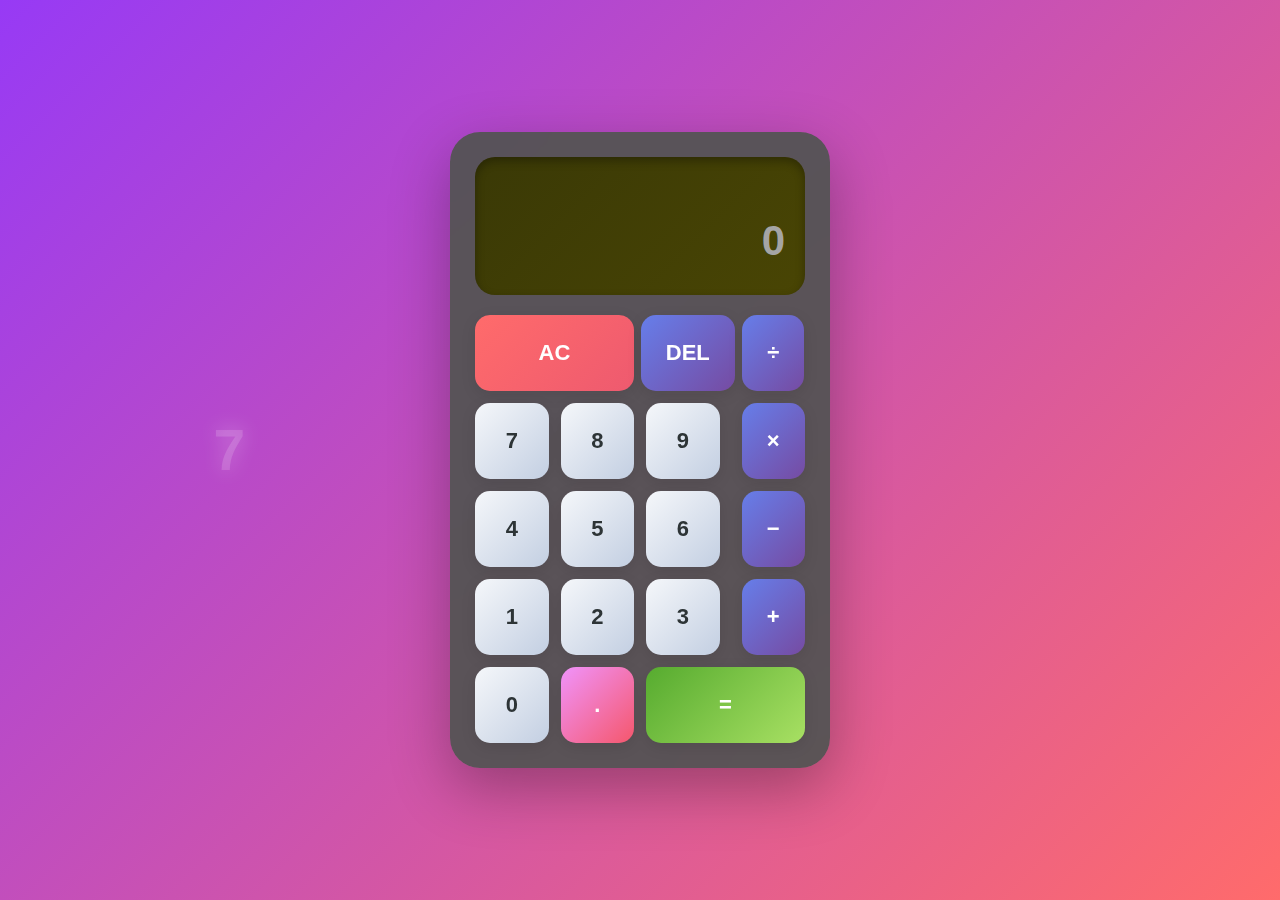
<file: calculator/index.html>
<!DOCTYPE html>
<html lang="pt-BR">
<head>
    <meta charset="UTF-8">
    <meta name="viewport" content="width=device-width, initial-scale=1.0">
    <link rel="shortcut icon" href="favicon.ico" type="image/x-icon">
    <title>Calculadora - Curso</title>
    <link rel="stylesheet" href="style.css">
</head>
<body>
    <div class="calculator">
        <div class="display">
            <div class="display-previous" id="previous"></div>
            <div class="display-current" id="current">0</div>
        </div>
        <div class="buttons">
            <button class="btn-clear" onclick="limparDisplay()">AC</button>
            <button class="btn-operator" onclick="apagarUltimo()">DEL</button>
            <button class="btn-operator" onclick="definirOperador('/')">÷</button>
            <button class="btn-number" onclick="adicionarNumero('7')">7</button>
            <button class="btn-number" onclick="adicionarNumero('8')">8</button>
            <button class="btn-number" onclick="adicionarNumero('9')">9</button>
            <button class="btn-operator" onclick="definirOperador('*')">×</button>
            <button class="btn-number" onclick="adicionarNumero('4')">4</button>
            <button class="btn-number" onclick="adicionarNumero('5')">5</button>
            <button class="btn-number" onclick="adicionarNumero('6')">6</button>
            <button class="btn-operator" onclick="definirOperador('-')">−</button>
            <button class="btn-number" onclick="adicionarNumero('1')">1</button>
            <button class="btn-number" onclick="adicionarNumero('2')">2</button>
            <button class="btn-number" onclick="adicionarNumero('3')">3</button>
            <button class="btn-operator" onclick="definirOperador('+')">+</button>
            <button class="btn-number" onclick="adicionarNumero('0')">0</button>
            <button class="btn-decimal" onclick="adicionarNumero('.')">.</button>
            <button class="btn-equals" onclick="calcular()">=</button>
        </div>
    </div>

    <script src="script.js"></script>
</body>
</html>
</file>
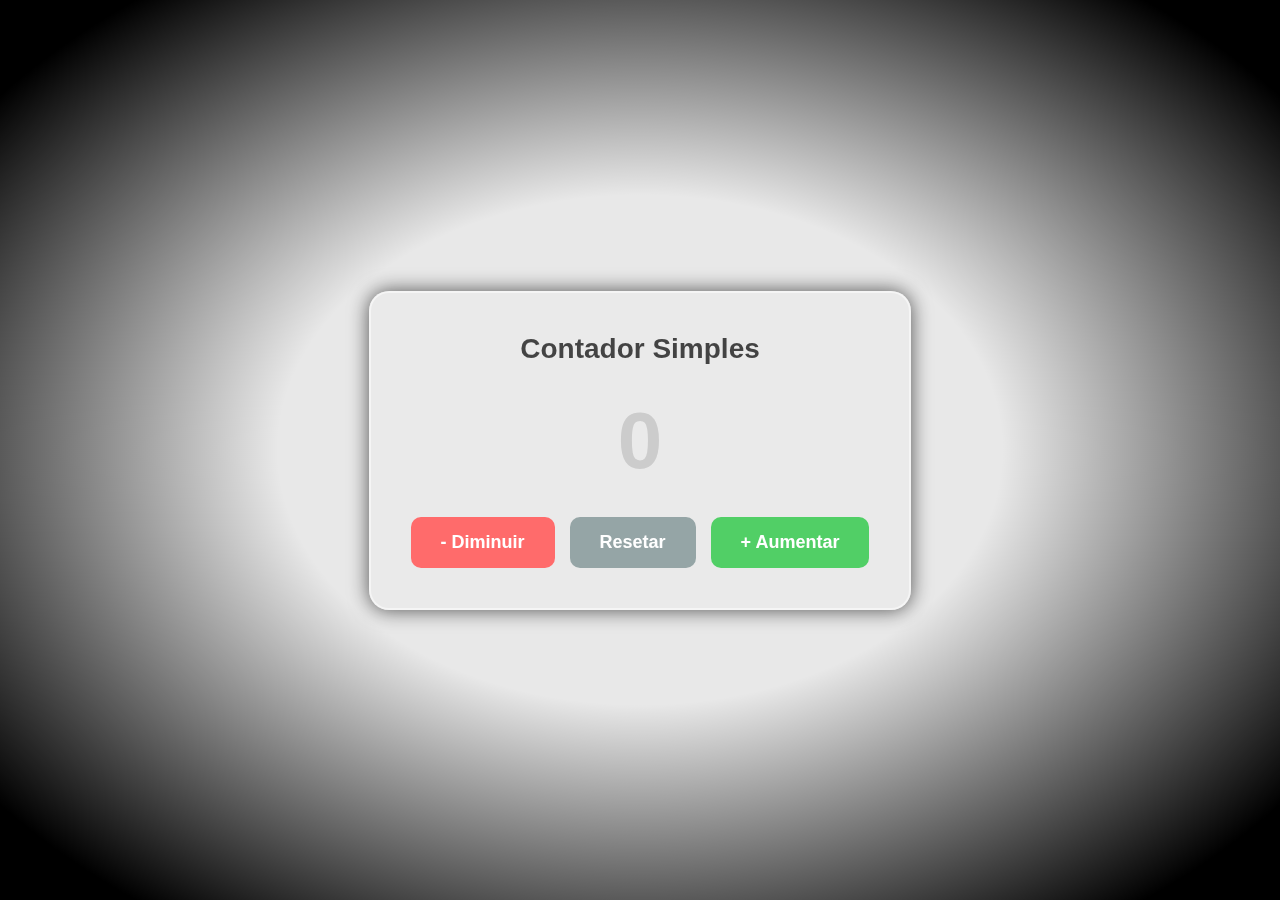
<file: click/index.html>
<!DOCTYPE html>
<html lang="pt-BR">
<head>
    <meta charset="UTF-8">
    <meta name="viewport" content="width=device-width, initial-scale=1.0">
    <title>Contador Simples</title>
   <link rel="stylesheet" href="style.css">
</head>
<body>
    <div class="container">
        <h1>Contador Simples</h1>
        <div id="contador">0</div>
        <div class="botoes">
            <button id="diminuir">- Diminuir</button>
            <button id="resetar">Resetar</button>
            <button id="aumentar">+ Aumentar</button>
        </div>
    </div>

    <script src="script.js"></script>
</body>
</html>
</file>
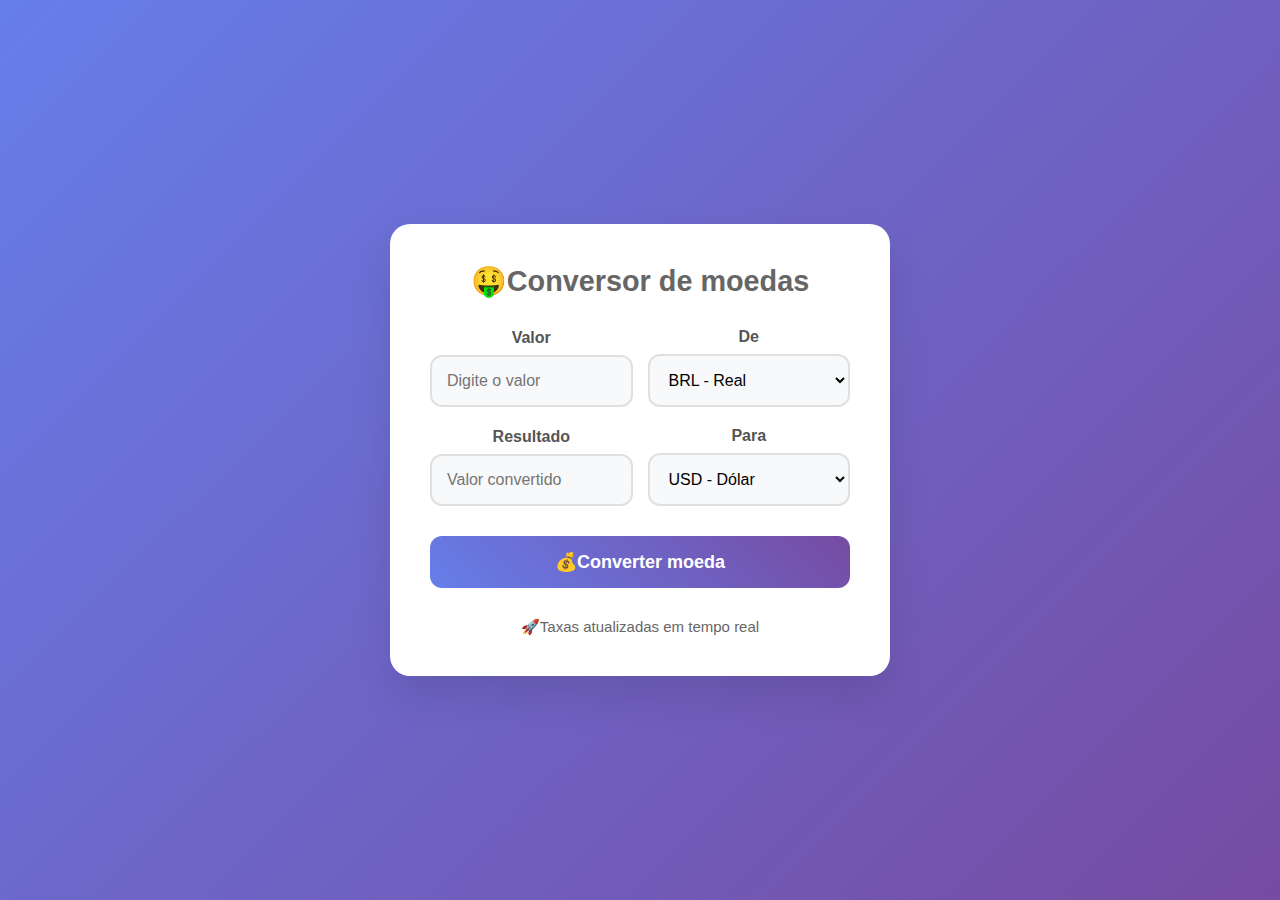
<file: conversor/index.html>
<!DOCTYPE html>
<html lang="pt-br">

<head>
    <meta charset="UTF-8">
    <meta name="viewport" content="width=device-width, initial-scale=1.0">
    <link rel="shortcut icon" href="favicon.ico" type="image/x-icon">
    <link rel="stylesheet" href="style.css">
    <title>Conversor de moedas</title>
</head>

<body>

    <!-- URL DO PROJETO:(https://www.youtube.com/watch?v=RBRybGiw6KM&list=WL&index=2) -->

    <div class="container">
        <h1>🤑Conversor de moedas</h1>

        <!-- FORMULÁRIO -->
        <form action="" class="converter-form" id="converterForm">

            <div class="currency-row">

                <div class="currency-input">
                    <label for="amount">Valor</label>
                    <input type="number" id="amount" placeholder="Digite o valor" step="0.1" min="0" required>
                </div>

                <div class="currency-select">
                    <label for="fromCurrency">De</label>
                    <select name="" id="fromCurrency" required>
                        <option value="USD">USD - Dólar</option>
                        <option value="EUR">EUR - Euro</option>
                        <option value="BRL" selected>BRL - Real</option>
                        <option value="GBP">GBP - Libra</option>
                        <option value="JPY">JPY - Iene</option>
                        <option value="CAD">CAD - Dólar Canadense</option>
                        <option value="AUD">AUD - Dólar Australiano</option>
                        <option value="CHF">CHF - Franco Suíço</option>
                        <option value="CNY">CNY - Yuan</option>
                        <option value="ARS">ARS - Peso Argentino</option>
                    </select>
                </div>

            </div>

            <div class="currency-row">

                <div class="currency-input">
                    <label for="converteamount">Resultado</label>
                    <input type="text" readonly id="converteamount" placeholder="Valor convertido">
                </div>

                <div class="currency-select">
                    <label for="toCurrency">Para</label>
                    <select name="" id="toCurrency" required>
                        <option value="USD" selected>USD - Dólar</option>
                        <option value="EUR">EUR - Euro</option>
                        <option value="BRL">BRL - Real</option>
                        <option value="GBP">GBP - Libra</option>
                        <option value="JPY">JPY - Iene</option>
                        <option value="CAD">CAD - Dólar Canadense</option>
                        <option value="AUD">AUD - Dólar Australiano</option>
                        <option value="CHF">CHF - Franco Suíço</option>
                        <option value="CNY">CNY - Yuan</option>
                        <option value="ARS">ARS - Peso Argentino</option>
                    </select>
                </div>

            </div>

            <button type="submit" class="converter-btn" id="converterBtn">
                💰Converter moeda
            </button>

        </form>

        <!-- //LOAD -->
        <div class="loading">
            <div class="spinner"></div>
            <p>Buscando cotação...</p>
        </div>

        <div class="result"></div>
        <div class="error"></div>

        <div class="info">
            <p>🚀Taxas atualizadas em tempo real</p>
        </div>

    </div>

    <script src="main.js"></script>
</body>

</html>
</file>
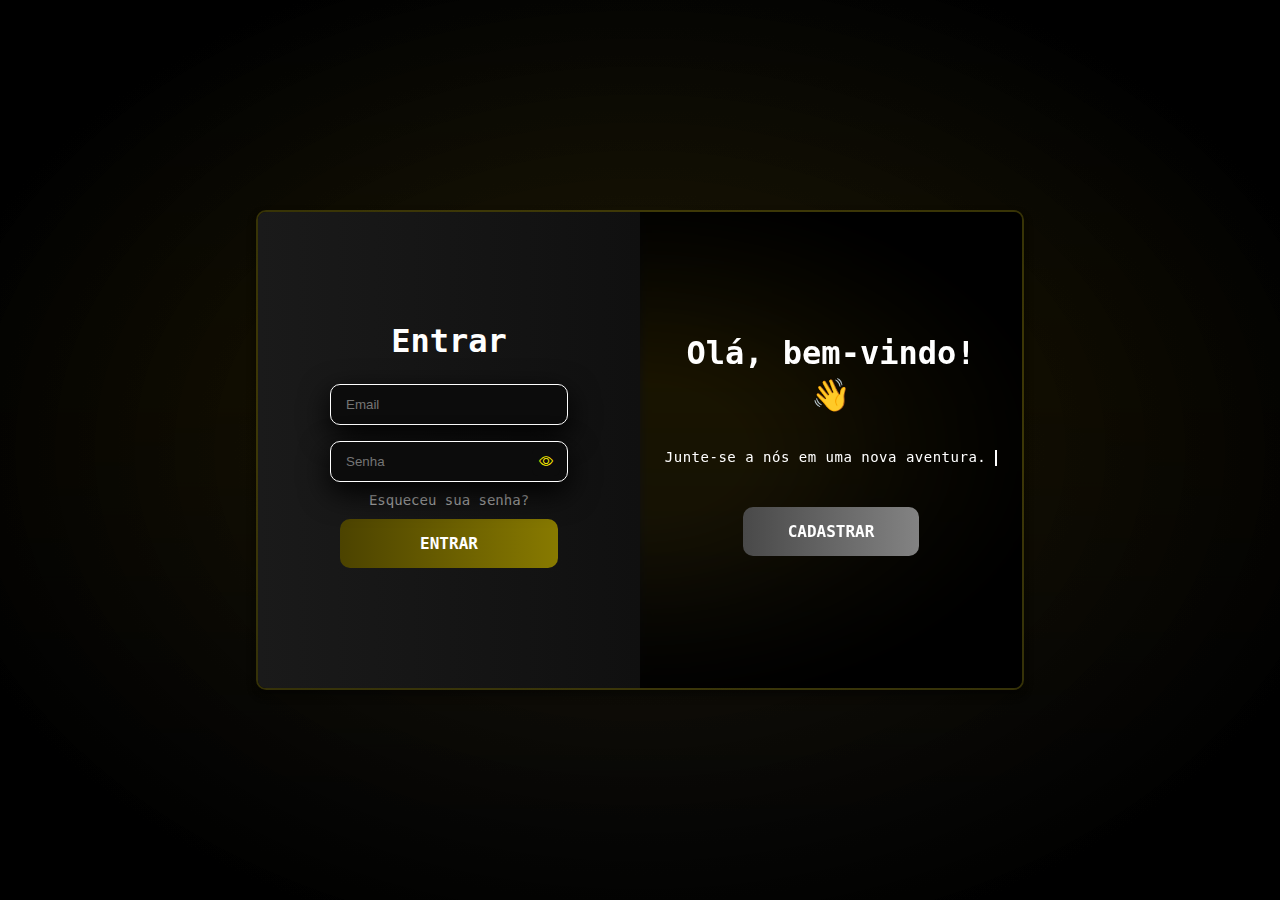
<file: login/index.html>
<!DOCTYPE html>
<html lang="pt-BR">
  <head>
    <meta charset="UTF-8" />
    <meta http-equiv="X-UA-Compatible" content="IE=edge" />
    <meta name="viewport" content="width=device-width, initial-scale=1.0" />
    <link rel="stylesheet" href="style.css" />
    <link rel="preconnect" href="https://fonts.googleapis.com" />
    <link rel="preconnect" href="https://fonts.gstatic.com" crossorigin />
    <link
      href="https://fonts.googleapis.com/css2?family=Libre+Franklin:wght@300&display=swap"
      rel="stylesheet"
    />
    <link
      rel="stylesheet"
      href="https://cdn.jsdelivr.net/npm/bootstrap-icons@1.13.1/font/bootstrap-icons.min.css"
    />
    <title>Entrar | Login</title>
  </head>
  <body>
    <div class="body-container">
      <div class="container" id="container">
        <div>
          <div class="form-container sign-up-container">
            <form action="#" class="input-signup">
              <h1>Crie uma conta</h1>
                  <input type="text" placeholder="Nome" required/>
                  <input type="email" placeholder="Email" required/>
                  <div class="password-wrapper">
                    <input type="password" class="password-input" placeholder="Senha" required />
                    <button type="button" class="pwd-toggle" aria-label="Mostrar senha">
                      <i class="bi bi-eye"></i>
                    </button>
                  </div>
                  <div class="btn-grad">Cadastrar</div>
            </form>
          </div>
          <div class="form-container sign-in-container">
            <form action="#">
              <h1>Entrar</h1>
              <div class="input-signin">
                    <input type="email" id="email" placeholder="Email" />
                    <div class="password-wrapper">
                      <input type="password" class="password-input" placeholder="Senha" required />
                      <button type="button" class="pwd-toggle" aria-label="Mostrar senha">
                        <i class="bi bi-eye"></i>
                      </button>
                    </div>
                    <a href="#">Esqueceu sua senha?</a>
                    <div class="btn-grad">Entrar</div>
              </div>
            </form>
          </div>
        </div>

        <div>
          <div class="overlay-container">
            <div class="overlay">
              <div class="overlay-panel overlay-left">
                <h1>Bem-vindo de volta!<br><span class="wave-emoji">&#128075;</span></h1>
                <p>Vamos continuar de onde parou. <span class="bar-type"></span></p>
                <div class="btn-grad" id="signIn">Entrar</div>
              </div>
              <div class="overlay-panel overlay-right">
                <h1>Olá, bem-vindo!<br><span class="wave-emoji">&#128075;</span></h1>
                <p>Junte-se a nós em uma nova aventura. <span class="bar-type"></span></p>
                <div class="btn-grad" id="signUp">Cadastrar</div>
              </div>
            </div>
          </div>
        </div>
      </div>
    </div>
    <script type="text/javascript" src="index.js"></script>
  </body>
</html>
</file>
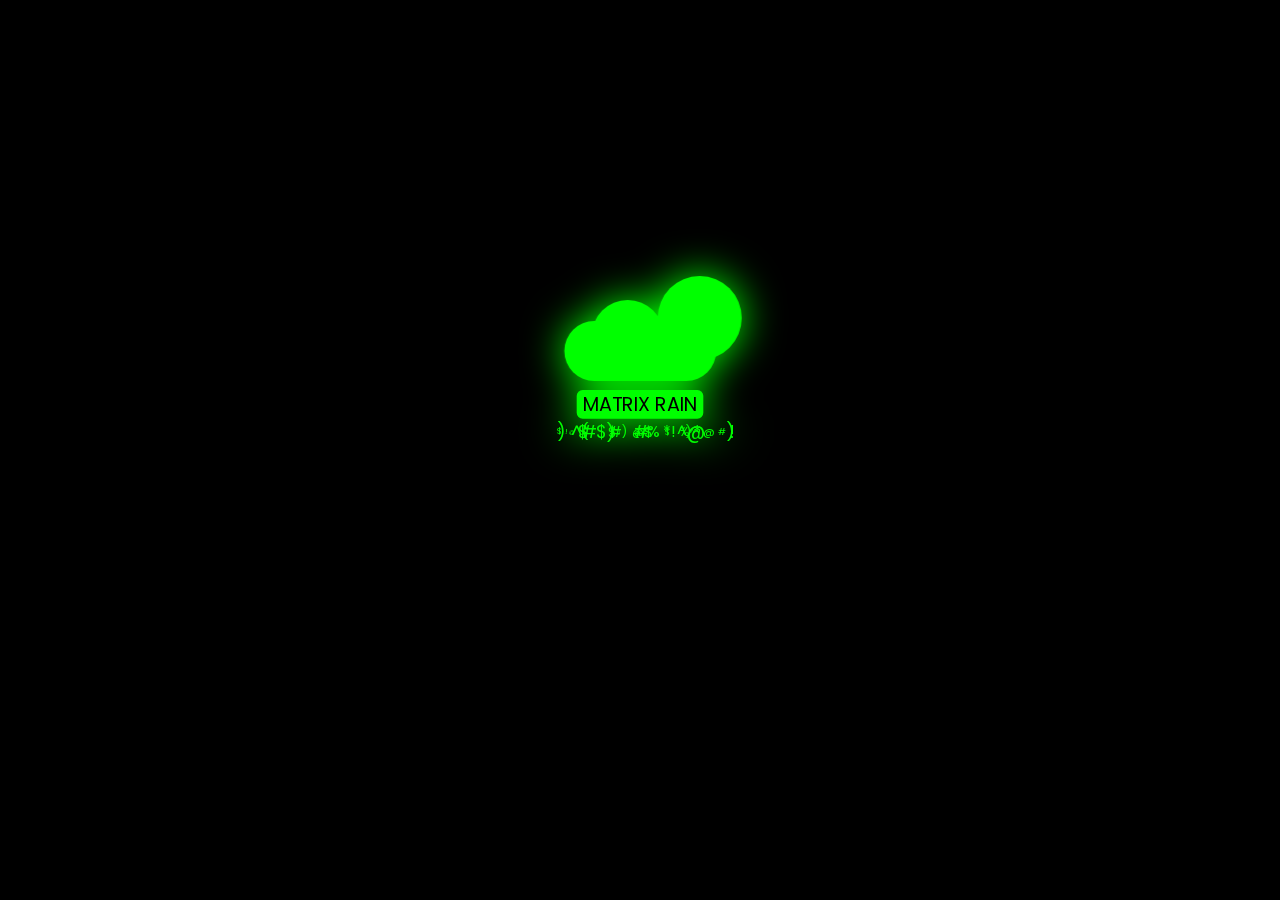
<file: matrix/index.html>
<!DOCTYPE html>
<html lang="en">
<head>
    <meta charset="UTF-8">
    <meta name="viewport" content="width=device-width, initial-scale=1.0">
    <link rel="stylesheet" href="style.css">
    <script defer src="main.js"></script>
    <title>Document</title>
</head>
<body>

        <div class="container">
            <div class="cloud">
                <h2>Matrix Rain</h2>
            </div>
        </div>

</body>
</html>
</file>
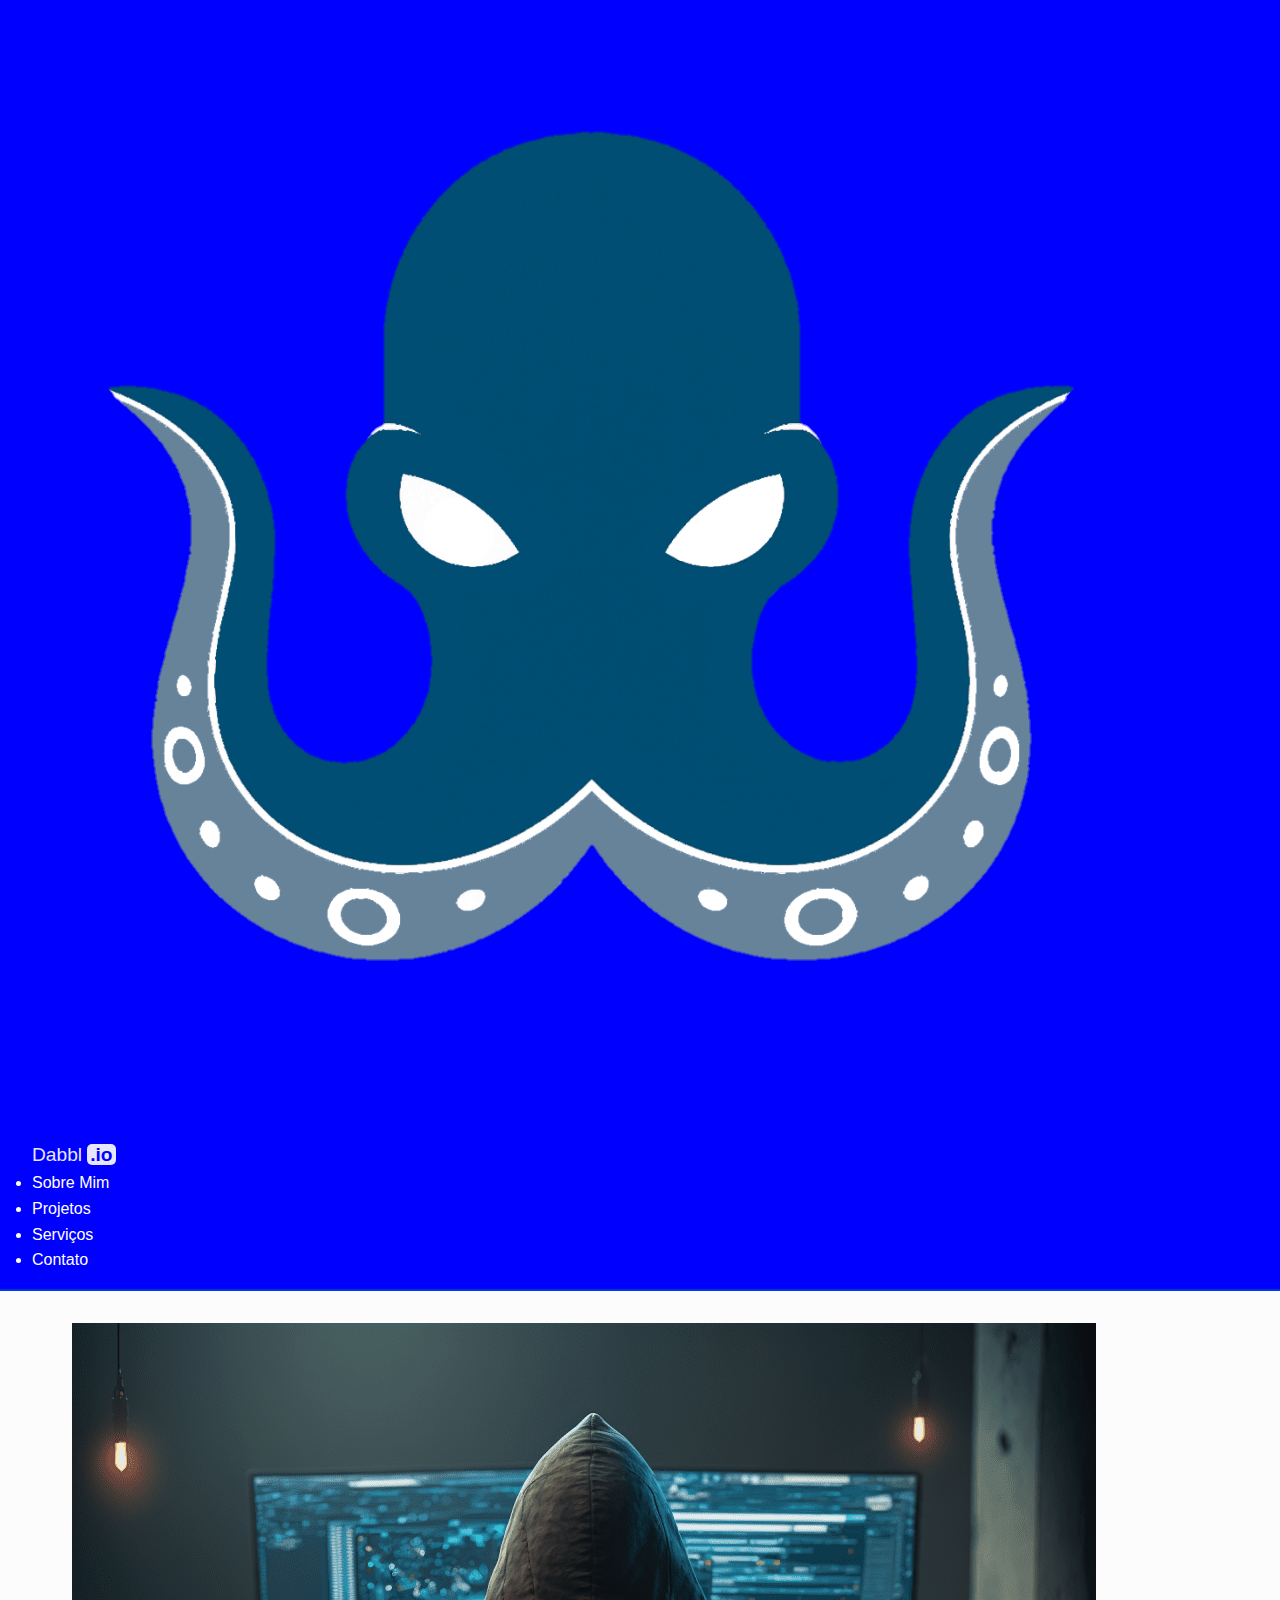
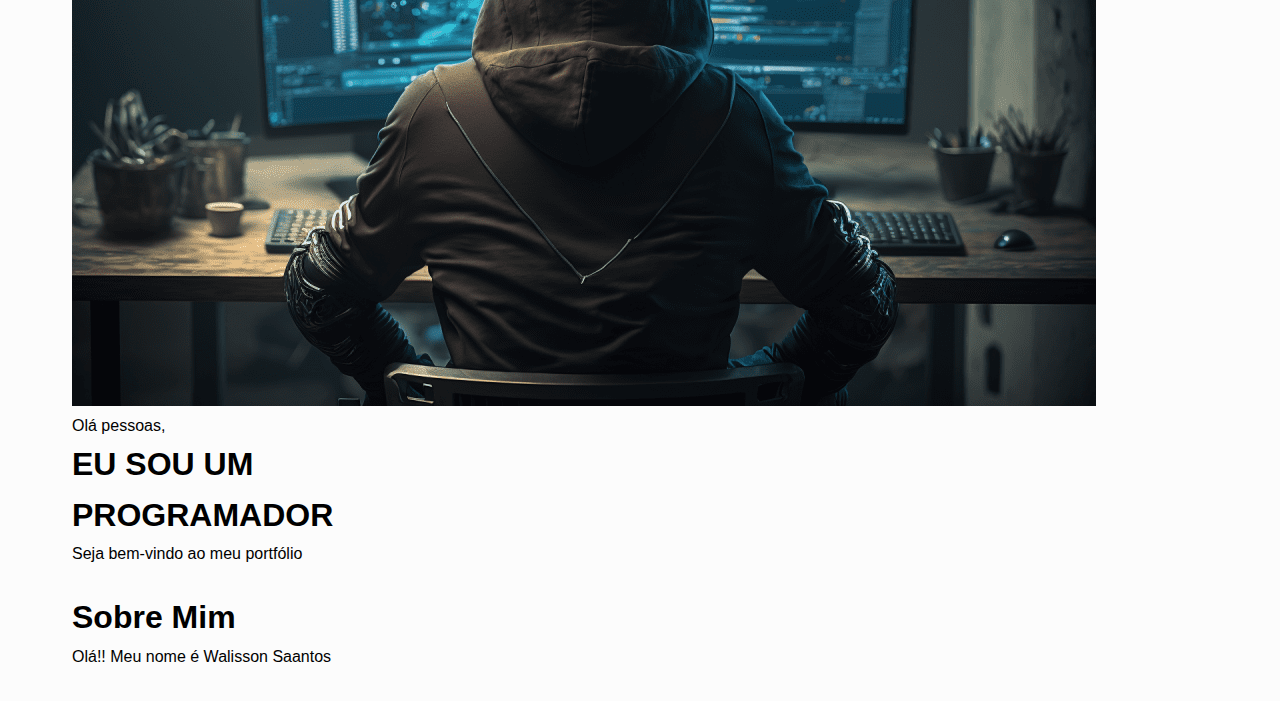
<file: Portfóliio/index.html>
<!DOCTYPE html>
<html lang="pt-BR">
<head>
    <meta charset="UTF-8">
    <meta name="viewport" content="width=device-width, initial-scale=1.0">
    <title>Dabbl.io | Portfólio</title>
    <link rel="stylesheet" href="style.css">
</head>
<body>
    <header>
        <div class="logo-group">
            <div>
                <img src="logo.png">
            </div>
            <div class="name-logo">
                <p>Dabbl<span><b>.io</b></span></p>
            </div>
        </div>
        <div class="bar-nav">
            <ul class="nav-list">
                <li><a>Sobre Mim</a></li>
                <li><a>Projetos</a></li>
                <li><a>Serviços</a></li>
                <li><a>Contato</a></li>
            </ul>
        </div>
        <div class="image-background"></div>
    </header>
    <main>
        <div class="hero">
            <div class="hero-image-background">
                <img src="src/hero-image.png">
            </div>
            <div class="hero-text">
                <p>Olá pessoas,</p>
                <H1>EU SOU UM<br>PROGRAMADOR</H1>
                <p>Seja bem-vindo ao meu portfólio</p>
            </div>
            <img>
        </div>
        <div id="about-me" class="about-me">
            <h1>Sobre Mim</h1>
            <p>Olá!! Meu nome é Walisson Saantos</p>
        </div>
        <div id="projects"></div>
        <div id="services"></div>
        <div id="contacts"></div>
    </main>
</body>
</html>
</file>
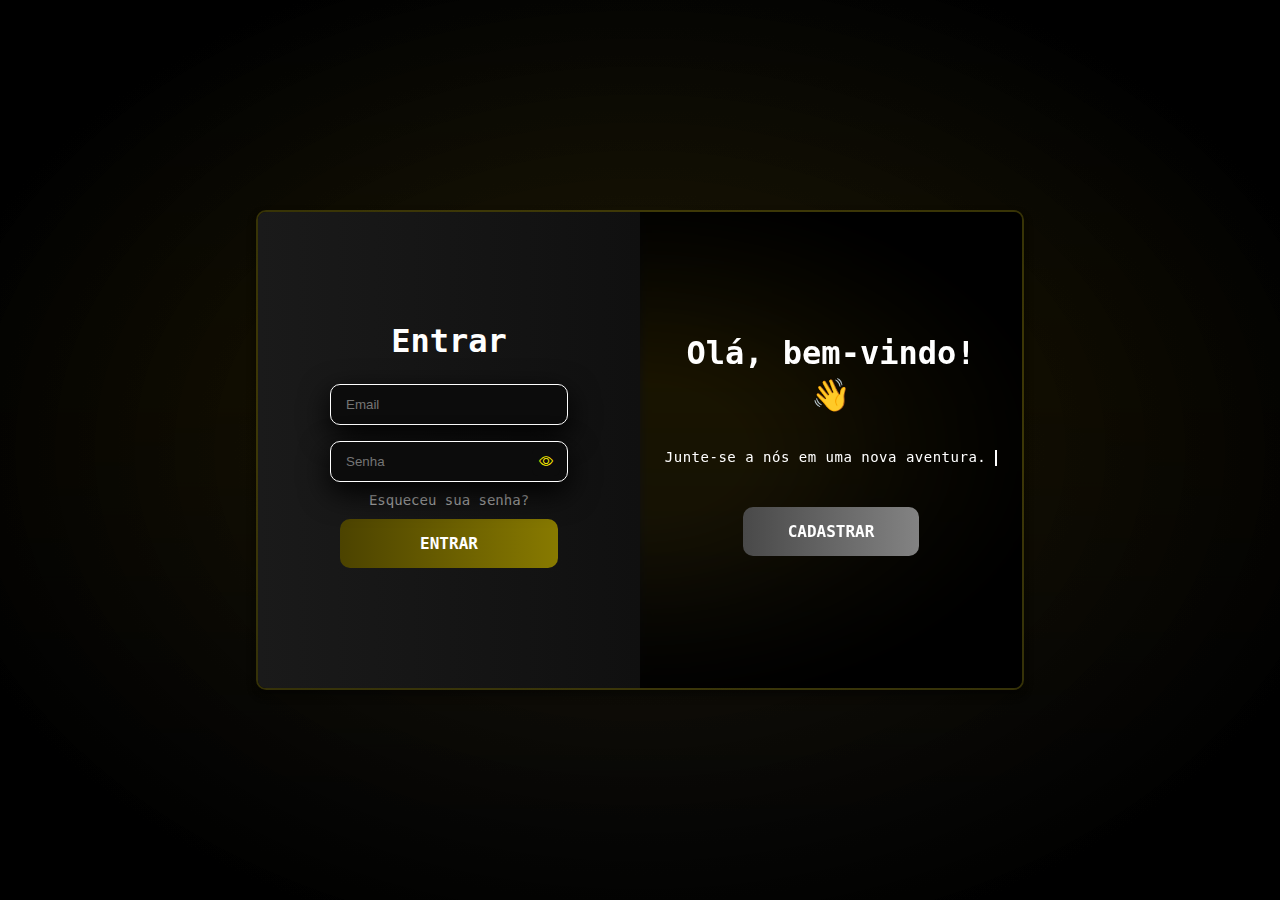
<file: login/dashboard.html>
<!DOCTYPE html>
<html lang="pt-br">

<head>
    <meta charset="UTF-8">
    <meta name="viewport" content="width=device-width, initial-scale=1.0">
    <title>Login Realizado!! ✅</title>
    <style>
        * {
            margin: 0;
            padding: 0;
            box-sizing: border-box;
        }

        body {
            font-family: 'Libre Franklin', sans-serif;
            background: linear-gradient(135deg, #667eea 0%, #764ba2 100%);
            min-height: 100vh;
            display: flex;
            justify-content: center;
            align-items: center;
        }

        .dashboard-container {
            background: white;
            padding: 40px;
            border-radius: 10px;
            box-shadow: 0 14px 28px rgba(0, 0, 0, 0.25);
            text-align: center;
            max-width: 500px;
            width: 90%;
        }

        h1 {
            color: #333;
            margin-bottom: 20px;
        }

        .user-info {
            background: #f7f7f7;
            padding: 20px;
            border-radius: 8px;
            margin: 20px 0;
        }

        .user-info p {
            margin: 10px 0;
            color: #666;
            font-size: 16px;
        }

        .user-info strong {
            color: #333;
        }

        .btn-logout {
            background: linear-gradient(to right, #f85032, #e73827);
            color: white;
            border: none;
            padding: 12px 40px;
            border-radius: 20px;
            font-size: 16px;
            cursor: pointer;
            transition: transform 0.3s;
            margin-top: 20px;
        }

        .btn-logout:hover {
            transform: scale(1.05);
        }

        .mensagem-sucesso {
            background: #d4edda;
            color: #155724;
            padding: 15px;
            border-radius: 8px;
            margin-bottom: 20px;
            border: 1px solid #c3e6cb;
        }
    </style>
</head>

<body>
    <div class="dashboard-container">
        <div class="mensagem-sucesso">
            ✅ Login realizado com sucesso!
        </div>

        <h1>Bem-vindo ao Dashboard!</h1>

        <div class="user-info">
            <p><strong>Nome:</strong> <span id="userName"></span></p>
            <p><strong>Email:</strong> <span id="userEmail"></span></p>
            <p><strong>ID:</strong> <span id="userId"></span></p>
        </div>

        <button class="btn-logout" onclick="logout()">Sair</button>
    </div>

    <script>
        // Verificar se o usuário está logado
        const usuario = JSON.parse(localStorage.getItem('usuario'));

        if (!usuario) {
            // Se não estiver logado, redireciona para o login
            window.location.href = 'index.html';
        } else {
            // Mostrar dados do usuário
            document.getElementById('userName').textContent = usuario.nome;
            document.getElementById('userEmail').textContent = usuario.email;
            document.getElementById('userId').textContent = usuario.id;
        }

        // Função de logout
        function logout() {
            localStorage.removeItem('usuario');
            window.location.href = 'index.html';
        }
    </script>
</body>

</html>
</file>
<file: calculator/style.css>
* {
            margin: 0;
            padding: 0;
            box-sizing: border-box;
        }

        body {
            min-height: 100vh;
            display: flex;
            justify-content: center;
            align-items: center;
            background: linear-gradient(135deg,
                    #7e93f3,
                    #973af5,
                    #ff6b6b,
                    #0e38f5);
            background-size: 300% 300%;
            font-family: 'Segoe UI', Tahoma, Geneva, Verdana, sans-serif;
            padding: 20px;
            position: relative;
            overflow: hidden;
            background-position: center;
            transition: 10 ease-in;
            animation: bkg-breathe ease-in-out 10s infinite;
        }

        @keyframes bkg-breathe {
            0% {
                background-position: 0% 50%;
                filter: saturate(100%)
            }

            50% {
                background-position: 100% 50%;
                filter: saturate(150%)
            }

            100% {
                background-position: 0% 50%;
                filter: saturate(100%)
            }
        }

        .floating-number {
            position: absolute;
            font-size: 40px;
            font-weight: bold;
            color: rgba(255, 255, 255, 0.15);
            pointer-events: none;
            animation: floatUp 4s linear forwards;
            text-shadow: 0 0 20px rgba(255, 255, 255, 0.3);
        }

        @keyframes floatUp {
            0% {
                transform: translateY(0) rotate(0deg);
                opacity: 0;
            }

            10% {
                opacity: 0.8;
            }

            90% {
                opacity: 0.5;
            }

            100% {
                transform: translateY(-100vh) rotate(360deg);
                opacity: 0;
            }
        }

        .calculator {
            width: 100%;
            max-width: 380px;
            background: rgba(83, 83, 83, 0.95);
            backdrop-filter: blur(10px);
            border-radius: 30px;
            padding: 25px;
            box-shadow: 0 20px 60px rgba(0, 0, 0, 0.3);
            animation: fadeIn 0.5s ease;
        }

        @keyframes fadeIn {
            from {
                opacity: 0;
                transform: translateY(-20px);
            }

            to {
                opacity: 1;
                transform: translateY(0);
            }
        }

        .display {
            background: linear-gradient(135deg, #3a3906 0%, #494504 100%);
            color: #a5a5a5;
            padding: 30px 20px;
            border-radius: 20px;
            margin-bottom: 20px;
            box-shadow: inset 0 4px 10px rgba(0, 0, 0, 0.3);
            min-height: 100px;
            display: flex;
            flex-direction: column;
            justify-content: flex-end;
            overflow: hidden;
        }

        .display-previous {
            font-size: 18px;
            color: #a0a0a0;
            text-align: right;
            min-height: 25px;
            margin-bottom: 5px;
        }

        .display-current {
            font-size: 42px;
            font-weight: 600;
            text-align: right;
            word-wrap: break-word;
            word-break: break-all;
        }

        .buttons {
            display: grid;
            grid-template-columns: repeat(4, 1fr);
            gap: 12px;
        }

        button {
            padding: 25px;
            font-size: 22px;
            font-weight: 600;
            border: none;
            border-radius: 15px;
            cursor: pointer;
            transition: all 0.3s ease;
            box-shadow: 0 4px 15px rgba(0, 0, 0, 0.1);
            position: relative;
            overflow: hidden;
        }

        button::before {
            content: '';
            position: absolute;
            top: 50%;
            left: 50%;
            width: 0;
            height: 0;
            border-radius: 50%;
            background: rgba(255, 255, 255, 0.5);
            transform: translate(-50%, -50%);
            transition: width 0.6s, height 0.6s;
        }

        button:active::before {
            width: 300px;
            height: 300px;
        }

        button:hover {
            transform: translateY(-3px);
            box-shadow: 0 6px 20px rgba(0, 0, 0, 0.2);
        }

        button:active {
            transform: translateY(-1px);
        }

        .btn-number {
            background: linear-gradient(135deg, #f5f7fa 0%, #c3cfe2 100%);
            color: #2d3436;
        }

        .btn-operator {
            background: linear-gradient(135deg, #667eea 0%, #764ba2 100%);
            color: white;
            align-self: center;
            justify-self: center;
            margin-left: 10px;
        }

        .btn-clear {
            background: linear-gradient(135deg, #ff6b6b 0%, #ee5a6f 100%);
            color: white;
            grid-column: span 2;
        }

        .btn-equals {
            background: linear-gradient(135deg, #56ab2f 0%, #a8e063 100%);
            color: white;
            grid-column: span 2;
        }

        .btn-decimal {
            background: linear-gradient(135deg, #f093fb 0%, #f5576c 100%);
            color: white;
        }

        @media (max-width: 480px) {
            .calculator {
                max-width: 100%;
            }

            .display-current {
                font-size: 36px;
            }

            button {
                padding: 20px;
                font-size: 20px;
            }
        }
</file>
<file: click/style.css>
* {
            margin: 0;
            padding: 0;
            box-sizing: border-box;
        }

        body {
            font-family: 'Arial', sans-serif;
            display: flex;
            justify-content: center;
            align-items: center;
            min-height: 100vh;
            background-image: radial-gradient(ellipse at center, rgba(0, 0, 0, 0.09) 40%, rgb(0, 0, 0) 90%), url("https://wallpapercave.com/wp/wp9657802.gif");
            background-size: cover;
            background-position: center;
            background-repeat: no-repeat;
            background-attachment: fixed;

            
        }

        .container {
            background: rgba(255, 255, 255, 0.1);
            border: 2px solid rgba(255, 255, 255, 0.5);
            backdrop-filter: blur(5px);
            -webkit-backdrop-filter: blur(5px);
            box-shadow: 0 0 20px #000000a8;
            padding: 40px;
            border-radius: 20px;
            text-align: center;
            min-width: 300px;
        }

        h1 {
            color: #000000b6;
            margin-bottom: 30px;
            font-size: 28px;
        }

        #contador {
            font-size: 80px;
            font-weight: bold;
            color: #cccccc;
            margin: 30px 0;
            transition: all 0.3s ease;
        }

        .botoes {
            display: flex;
            gap: 15px;
            justify-content: center;
            margin-top: 30px;
        }

        button {
            padding: 15px 30px;
            font-size: 18px;
            border: none;
            border-radius: 10px;
            cursor: pointer;
            transition: all 0.3s ease;
            font-weight: bold;
        }

        #diminuir {
            background: #ff6b6b;
            color: white;
        }

        #diminuir:hover {
            background: #ee5a52;
            transform: scale(1.05);
        }

        #resetar {
            background: #95a5a6;
            color: white;
        }

        #resetar:hover {
            background: #7f8c8d;
            transform: scale(1.05);
        }

        #aumentar {
            background: #51cf66;
            color: white;
        }

        #aumentar:hover {
            background: #40c057;
            transform: scale(1.05);
        }

        button:active {
            transform: scale(0.95);
        }

        .positivo {
            color: #63ff7d !important;
        }

        .negativo {
            color: #ff6b6b !important;
        }

        .zero {
            color: #adadad !important;
        }
</file>
<file: conversor/style.css>
*{
    margin: 0;
    padding: 0;
    box-sizing: border-box;

}

body{
    font-family: 'Segoe UI', Tahoma, Geneva, Verdana, sans-serif;
    background:linear-gradient(135deg, #667eea 0%, #764ba2 100%) ;
    min-height: 100vh;
    display: flex;
    align-items: center;
    justify-content: center;
    padding: 20px;
}

.container{
    background: white;
    padding: 40px;
    border-radius: 20px;
    box-shadow: 0 20px 40px rgba(0,0,0,0.1);
    width: 100%;
    max-width: 500px;
    text-align: center;
}

h1{
    color: #666;
    margin-bottom: 30px;
    font-size: 1.8rem;
}

.converter-form{
    display: flex;
    flex-direction: column;
    gap: 20px;
}

.currency-row{
    display: flex;
    gap: 15px;
    align-items: end;
}

.currency-input{
    flex: 2;
}

.currency-select{
    flex: 2;
}

input,select{
    width: 100%;
    padding: 15px;
    border: 2px solid #e0e0e0;
    background: #f8f9fa;
    border-radius: 12px;
    font-size: 16px;
    transition: all 0.3s ease;
}

input:focus,select:focus{
    outline: none;
    border-color: #667eea;
    background: white;
    box-shadow: 0 5px 15px rgba(102, 126, 234, 0.2);
    transform: translateY(-2px);
}

label{
    display: block;
    margin-bottom: 8px;
    color: #555;
    font-weight: 900;
    text-align: center;
}

.converter-btn{
    background: linear-gradient(45deg, #667eea, #764ba2);
    color: white;
    border: none;
    padding: 15px 30px;
    border-radius: 12px;
    font-size: 18px;
    font-weight: 600;
    cursor: pointer;
    margin-top: 10px;
    transition: all 0.3s ease;
}

.converter-btn:hover{
    box-shadow: 0 8px 25px rgba(102, 126, 234, 0.4);
    transform: translateY(-2px);
}

.loading{
    margin-top: 20px;
    display: none;
}

.spinner{
    border: 3px solid #f3f3f3;
    border-top: 3px solid blue;
    border-radius: 50%;
    height: 30px;
    width:30px;
    margin: 0 auto;
    animation: spin 0.5s linear infinite;
}

@keyframes spin {
    0% {transform: rotate(0deg);}
    100% {transform: rotate(360deg);}
}

.info{
    margin-top: 30px;
    font-size: 15px;
    color: #666;
}

.result{
    background: linear-gradient(45deg, #f093fb 0%, #f5576c 100%);
    padding: 20px;
    margin-top: 30px;
    color: white;
    font-size: 1.1rem;
    font-weight: 600;
    border-radius: 12px;
    display: none;
}

.error{
    background: linear-gradient(45deg, #ff6b6b, #ff6b6b 100%);
    color: white;
    padding: 15px;
    border-radius: 15px;
    margin-top: 20px;
    display: none;
}
</file>
<file: login/style.css>
* {
  box-sizing: border-box;
  margin: 0;
  padding: 0;
}

body {
  font-family: monospace, sans-serif;
}

h1 {
  font-weight: bolder;
  margin: 0;
  margin-bottom: 1rem;
  color: #fff;
}

p {
  width: max-content;
  font-size: 14px;
  font-weight: 100;
  line-height: 20px;
  letter-spacing: 0.5px;
  margin: 20px 0 30px;
}

span {
  font-size: 12px;
}

a {
  color: #b2b2b2;
  font-size: 14px;
  text-decoration: none;
  margin: 15px 0;
}

.bar-type {
  width: 2px;
  height: 16px;
  background-color: #fff;
  display: inline-block;
  vertical-align: middle;
  transition: 0.3s all ease-in-out infinite;
  animation: typing 0.6s ease infinite;
}

@keyframes typing {
  from {
    opacity: 100%;
  }
  to {
    opacity: 0;
  }
}

.btn-grad {
  background-image: linear-gradient(
    to right,
    #4c4300 0%,
    #897b00 51%,
    #333312 100%
  );
}
.btn-grad {
  margin: 10px;
  padding: 15px 45px;
  text-align: center;
  text-transform: uppercase;
  font-weight: bolder;
  transition: 0.5s;
  background-size: 200% auto;
  color: white;
  border-radius: 10px;
  display: block;
  cursor: pointer;
}

.btn-grad:hover {
  background-position: right center; /* change the direction of the change here */
  color: #fff;
  text-decoration: none;
}

#signIn {
  background-image: linear-gradient(to right, #494949 0%, #848484 51%, #353535 100%);
  color: #ffffff;
}
#signIn:hover {
  background-position: right center;
  color: #fff;
  text-decoration: none;
}

#signUp {
  background-image: linear-gradient(to right, #494949 0%, #848484 51%, #353535 100%);
  color: #ffffff;
}
#signUp:hover {
  background-position: right center;
  color: #fff;
  text-decoration: none;
}

form {
  background: -webkit-linear-gradient(to right, #202020, #000000);
  background: linear-gradient(to left, #101010, #1a1a1a);
  display: flex;
  align-items: center;
  justify-content: center;
  flex-direction: column;
  padding: 0 50px;
  height: 100%;
  text-align: center;
}

input {
  background-color: #eee;
  border: none;
  padding: 12px 15px;
  margin: 8px 0;
  width: 100%;
  text-align: left; /* placeholder centralizado por padrão */
  overflow: visible; /* permitir overflow do placeholder animado */
  transition: padding-left .35s ease, text-indent .35s ease, text-align .2s;
  box-shadow: 0px 10px 30px rgb(0, 0, 0);
}

/* Animação: placeholder desliza para a esquerda quando o input é focado */
input::placeholder,
input::-webkit-input-placeholder,
input:-ms-input-placeholder {
  transition: transform .4s ease, opacity .4s ease;
  display: inline-block;
  transform: translateX(0);
  opacity: 1;
  will-change: transform, opacity;
}

input:focus::placeholder,
input:focus::-webkit-input-placeholder,
input:focus:-ms-input-placeholder {
  transform: translateX(-100px); /* move o placeholder 100px para a esquerda */
  opacity: 0; /* desaparece completamente */
}

/* Fallback: caso o navegador não anime o ::placeholder, alinhar o conteúdo à esquerda ao focar */
input:focus {
  text-align: left;
  padding-left: 8px;
}

/*  */
.body-container {
  height: 100vh;
  display: flex;
  justify-content: center;
  align-items: center;
  position: relative;
  overflow: hidden;
  background: #0f0f0f; /* fallback for old browsers */
  /* Vignette escura sobre o background (radial gradient) */
  background-image: radial-gradient(
      ellipse at center,
      rgba(0, 0, 0, 0.09) 20%,
      rgb(0, 0, 0) 80%
    ),
    url("https://i.pinimg.com/originals/6c/eb/11/6ceb11e2c9f57e8750fe5380184df426.gif");
  background-size: cover;
  background-position: center;
  background-repeat: no-repeat;
  background-attachment: fixed;
}
/* Efeito amarelado suave sobre o background da página */
.body-container::before {
  content: "";
  position: absolute;
  inset: 0;
  pointer-events: none; /* não bloqueia cliques */
  z-index: 1; /* abaixo do .container (z-index:2) */
  background: linear-gradient(
    180deg,
    rgb(255, 222, 77) 0%,
    rgba(255, 200, 0, 0.985) 40%,
    rgba(255, 180, 0, 0.04) 100%
  );
  mix-blend-mode: overlay; /* cria um tom amarelado sobre a imagem de fundo */
}

.container {
  background-color: transparent;
  border-radius: 10px;
  box-shadow: 0 5px 10px rgba(0, 0, 0, 0.25), 0 5px 5px rgba(0, 0, 0, 0.22);
  position: relative;
  z-index: 2;
  overflow: hidden;
  width: 768px;
  max-width: 100%;
  min-height: 480px;
  border: 2px solid rgba(255, 240, 29, 0.186);
}

.form-container {
  position: absolute;
  top: 0;
  height: 100%;
  transition: all 0.6s ease-in-out;
}

.sign-in-container {
  left: 0;
  width: 50%;
  z-index: 2;
}

.input-signin input {
    border: 1px solid #fff;
    border-radius: 10px;
    background-color: #0c0c0c;
    color: #ffee008c;
}


.sign-up-container {
  left: 0;
  width: 50%;
  opacity: 0;
  z-index: 1;
}

.input-signup input {
    border: 1px solid #fff;
    border-radius: 10px;
    background-color: #0c0c0c;
    color: #ffee008c;
}

/* Wrapper para input de senha com botão de mostrar/ocultar */
.password-wrapper {
  position: relative;
  width: 100%;
}

.password-wrapper .password-input {
  padding-right: 44px; /* espaço para o botão */
}

.pwd-toggle {
  position: absolute;
  right: 8px;
  top: 50%;
  transform: translateY(-50%);
  height: 28px;
  width: 28px;
  border: none;
  background: #0c0c0c;
  color: #ffffff;
  display: flex;
  align-items: center;
  justify-content: center;
  border-radius: 6px;
  cursor: pointer;
  outline: none;
}

.pwd-toggle i {
  font-size: 14px;
  color: #ffee00; /* ícone amarelo do tema */
}

.pwd-toggle:active,
.pwd-toggle:focus {
  box-shadow: 0 0 0 3px rgba(255, 238, 0, 0.08);
}

/* Animação de acenar para o emoji */
.wave-emoji {
  display: inline-block;
  margin-top: 5px;
  font-size: 1em; /* relativo ao texto pai */
  line-height: 1;
  vertical-align: middle;
  transform-origin: 70% 20%;
}

.wave-emoji.waving {
  animation: wave 0.5s ease-in-out;
}

@keyframes wave {
  0% { transform: rotate(0deg); }
  15% { transform: rotate(14deg); }
  30% { transform: rotate(-8deg); }
  45% { transform: rotate(14deg); }
  60% { transform: rotate(-4deg); }
  75% { transform: rotate(10deg); }
  100% { transform: rotate(0deg); }
}

.container.right-panel-active .sign-in-container {
  transform: translateX(100%);
}

.container.right-panel-active .sign-up-container {
  transform: translateX(100%);
  opacity: 1;
  z-index: 5;
  animation: show 0.6s;
}

@keyframes show {
  0%,
  49.99% {
    opacity: 0;
    z-index: 1;
  }

  50%,
  100% {
    opacity: 1;
    z-index: 5;
  }
}

.overlay-container {
  position: absolute;
  top: 0;
  left: 50%;
  width: 50%;
  height: 100%;
  overflow: hidden;
  transition: transform 0.6s ease-in-out;
  z-index: 100;
}

.container.right-panel-active .overlay-container {
  transform: translateX(-100%);
}

.overlay {
  background: #5050502e;
  backdrop-filter: blur(5px);
  -webkit-backdrop-filter: blur(5px);
  background: radial-gradient(
      ellipse at center,
      rgba(0, 0, 0, 0.09) 20%,
      rgb(0, 0, 0) 80%
    );
  box-shadow: 0 0 50px rgba(255, 255, 255, 0.741);
  background-repeat: no-repeat;
  background-size: cover;
  background-position: 0 0;
  color: #ffffff;
  position: relative;
  left: -100%;
  height: 100%;
  width: 200%;
  transform: translateX(0);
  transition: transform 0.6s ease-in-out;
}

.container.right-panel-active .overlay {
  transform: translateX(50%);
}

.overlay-panel {
  position: absolute;
  display: flex;
  align-items: center;
  justify-content: center;
  flex-direction: column;
  padding: 0 40px;
  text-align: center;
  top: 0;
  height: 100%;
  width: 50%;
  transform: translateX(0);
  transition: transform 0.6s ease-in-out;
}

.overlay-left {
  transform: translateX(-20%);
}

.container.right-panel-active .overlay-left {
  transform: translateX(0);
}

.overlay-right {
  right: 0;
  transform: translateX(0);
}

.container.right-panel-active .overlay-right {
  transform: translateX(20%);
}
</file>
<file: matrix/style.css>
@import url('https://fonts.googleapis.com/css2?family=Poppins:ital,wght@0,100;0,200;0,300;0,400;0,500;0,600;0,700;0,800;0,900;1,100;1,200;1,300;1,400;1,500;1,600;1,700;1,800;1,900&display=swap');
*
{
    margin: 0;
    padding:0;
    box-sizing: border-box;
    font-family: 'Poppins', sans-serif;
}

:root{
    --clr: #0f0;
}

body{
    display: flex;
    justify-content: center;
    align-items: center;
    min-height: 100vh;
    background: #000;
    transform: scale(0.6);
}

.container {
    position: relative;
    top: 100px;
    height: 400px;
    width: 100%;
    display: flex;
    justify-content: center;
    animation: animateColor 5s linear infinite ;
}

@keyframes animateColor {
    0%{
        filter: hue-rotate(0deg);
    }
    100%{
        filter: hue-rotate(360deg);
    }
}

.container .cloud {
    position: relative;
    width: 300px;
    /* height: 300px; */
    z-index: 100;
    filter: drop-shadow(0 0 35px var(--clr));
}

.container .cloud h2 {
    position: absolute;
    left: 50%;
    transform: translateX(-50%);
    white-space: nowrap;
    color: #000;
    font-size: 2em;
    z-index: 1000;
    font-weight: 400;
    padding:0 10px;
    border-radius: 10px;
    text-transform: uppercase;
    background: var(--clr);
}

.container .cloud h2::before {
    content: '';
    position: absolute;
    top: -115px;
    left: 50%;
    transform: translateX(-50%);
    border-radius: 100px;
    width: 120%;
    height: 100px;
    background: var(--clr);
}

.container .cloud h2::after{
    content: '';
    position: absolute;
    top: -150px;
    left: 25px;
    width: 120px;
    height: 120px;
    border-radius: 50%;
    background: var(--clr);
    box-shadow: 120px -30px 0 10px var(--clr);
} 

.container .cloud .drop{
  position: absolute;
  top: 60px;
  height: 20px;
  line-height: 20px;
  color: var(--clr);
  transform-origin: bottom;
  animation: animate 2s linear infinite;
}

@keyframes animate {
    0%{
        transform: translateY(0) scaleY(0);
        transform-origin: top;
    }
    10%{
        transform: translateY(0) scaleY(0.25);
        transform-origin: top;
    }
    20%{
        transform: translateY(0) scaleY(1);
        /* transform-origin: top; */
    }
    
    70%{
        transform: translateY(300px) scaleY(1);
        transform-origin: bottom;
    }
    80%{
        transform: translateY(300px) scaleY(1);
        transform-origin: bottom;
    }
    100%{
        transform: translateY(300px) scaleY(0);
        transform-origin: bottom;
        text-shadow: -180px 0 0 var(--clr), 180px 0 var(--clr);
    }
}
</file>
<file: Portfóliio/style.css>
* {
    margin: 0;
    padding: 0;
    box-sizing: border-box;
    cursor: default;
}

body {/* corpo da página */
    font-family: 'Segoe UI', Tahoma, Geneva, Verdana, sans-serif;

    line-height: 1.6;

    color: black;

    background-color: #fcfcfc;

    /* background-color: blue; */
}

header {/* cabeçalho */
    background: rgb(0, 0, 255);
    color: white;
    padding: 1rem 2rem;
    text-align: start;
    box-shadow: black;
    border-bottom: 2px solid #0038df;
}

header span {
    background-color: white;
    color: blue;
    padding: 0px 3px;
    margin-left: 5px;
    border-radius: 5px;
}

header h1 {
    font-size: 2.5rem;
    font-weight: 900;
    margin-bottom: -0.5rem;
}

header p {
    font-size: 1.2rem;
    opacity: 0.9;
}


/* main (conteúdo principal) */

main {
    padding: 2rem;

    margin: 0 auto;

    max-width: 1200px;
}

section {
    background-color: white;
    margin-bottom: 2rem;
    padding: 2rem;
    border-radius: 8px;
    box-shadow: black;
}

section h2 {
    color: blue;
    font-size: 2rem;
    margin: 0 auto 1rem auto;
    /* centraliza horizontalmente quando houver largura disponível */
    border-bottom: 3px solid blue;
    padding-bottom: 0.5rem;
    display: table;
    /* permite que margin:auto centralize o título */
    text-align: center;
    /* garante que o conteúdo interno do h2 fique centralizado */
}

section p {
    color: black;
    margin-bottom: 1rem;
}

.sobre {
    align-content: center;
    box-shadow: 1px 1px 10px #ececec;
}

.sobre p {
    text-align: center;
    margin: 0 50px;
}

.foto-perfil {
    width: 200px;
    height: 200px;
    border-radius: 50%;
    object-fit: cover;
    margin-bottom: 1rem;
    border: 5px solid rgb(238, 238, 238);
    box-shadow: red;
    transition: transform 0.3s ease, border 0.2s ease, box-shadow 0.3s ease;
    display: block;
    margin-left: auto;
    margin-right: auto;

}

.foto-perfil:hover {
    transform: translateY(-10px);
    border: 3px solid rgb(142, 142, 255);
    box-shadow: 0 2px 20px blue;
}

/* SEÇÃO HABILIDADES */

.habilidade-grid {
    display: grid;
    grid-template-columns: repeat(auto-fit, minmax(250px, 1fr));
    gap: 1.5rem;
    margin-top: 2rem;
}

.habilidades {
    box-shadow: 1px 1px 10px #ececec;
}

.habilidade-card {
    background: linear-gradient(135deg, #667eea 0%, #764ba2 100%);
    color: white;
    padding: 1.5rem;
    border-radius: 8px;
    text-align: center;
    transition: transform 0.3s ease, box-shadow 0.3s ease;
}

.habilidade-card:hover {
    transform: translateY(-15px);
    box-shadow: 0 10px 20px rgba(0, 0, 0, 0.4);
}

.habilidade-card h3 {
    font-size: 1.3rem;
    margin-bottom: 0.5rem;
}

.habilidade-card p {
    color: white;
}

/* SEÇÃO DE PROJETOS */

.projetos {
    box-shadow: 1px 1px 10px #ececec;
}

.projetos-grid {
    display: grid;
    grid-template-columns: repeat(auto-fit, minmax(300px, 1fr));

    gap: 2rem;
    margin-top: 2rem;
}

.projetos-card {
    border: 2px solid #f2f2f2;
    border-radius: 8px;
    padding: 1.5rem;

    transition: transform 0.3s ease, border-color 0.3s ease;
}

.projetos-card:hover {
    transform: translateY(-5px);
    border-color: #667eea;
}


.projetos-card h3 {
    color: #2563eb;
    font-size: 1.5rem;
    margin-bottom: 0.5rem;
}

.projetos-card a {
    display: inline-block;
    margin-top: 1rem;
    color: blueviolet;
    text-decoration: none;
    font-weight: 700;
    transition: color 0.3s ease;
}

.projetos-card a:hover {
    color: pink;
    text-decoration: underline;
}

/* SEÇÃO CONTATO */

.contato {
    box-shadow: 1px 1px 10px #ececec;
}

.contato-info {
    display: flex;
    flex-direction: column;
    align-items: center;
    gap: 1rem;
}

.social-links {
    display: flex;
    gap: 1rem;
    margin-top: 1rem;
}

.social-btn {
    display: inline-block;
    padding: 0.8rem 1.5rem;
    background-color: #667eea;
    color: white;
    font-weight: 600;
    text-decoration: none;
    border-radius: 10px;
    transition: scale 0.5s ease, background-color 0.3s ease;
}

.social-btn:hover {
    scale: 1.1;
    background-color: blue;
}

footer p { /* RODAPÉ */
    background: rgb(43, 43, 53);
    color: white;
    padding: 1rem 2rem;
    text-align: center;
    box-shadow: black;
    height: 100px;
    align-content: center;
}

/* RESPONSIVIDADE */

@media (max-width: 768px) {
    header h1 {
        font-size: 2rem;
    }

    section {
        padding: 1.5rem;
    }

    .habilidade-grid, /* para ajustar mais de um elemento, se adiciona vírgula */
    .projetos-grid {
        grid-template-columns: 1fr;
    }

    .social-links {
        flex-direction: column;
        align-items: center;
    }
}

@media (max-width: 480px) {
    header {
        padding: 2rem 1rem;
        text-align: center;
    }

    header h1{
        font-size: 1.5rem;
        margin-bottom: 3px;
    }

    header span{
        font-weight: 1000;
    }

    section p{
        font-weight: 600;
    }

    .foto-perfil {
        width: 150px;
        height: 150px;
    }
}
</file>
